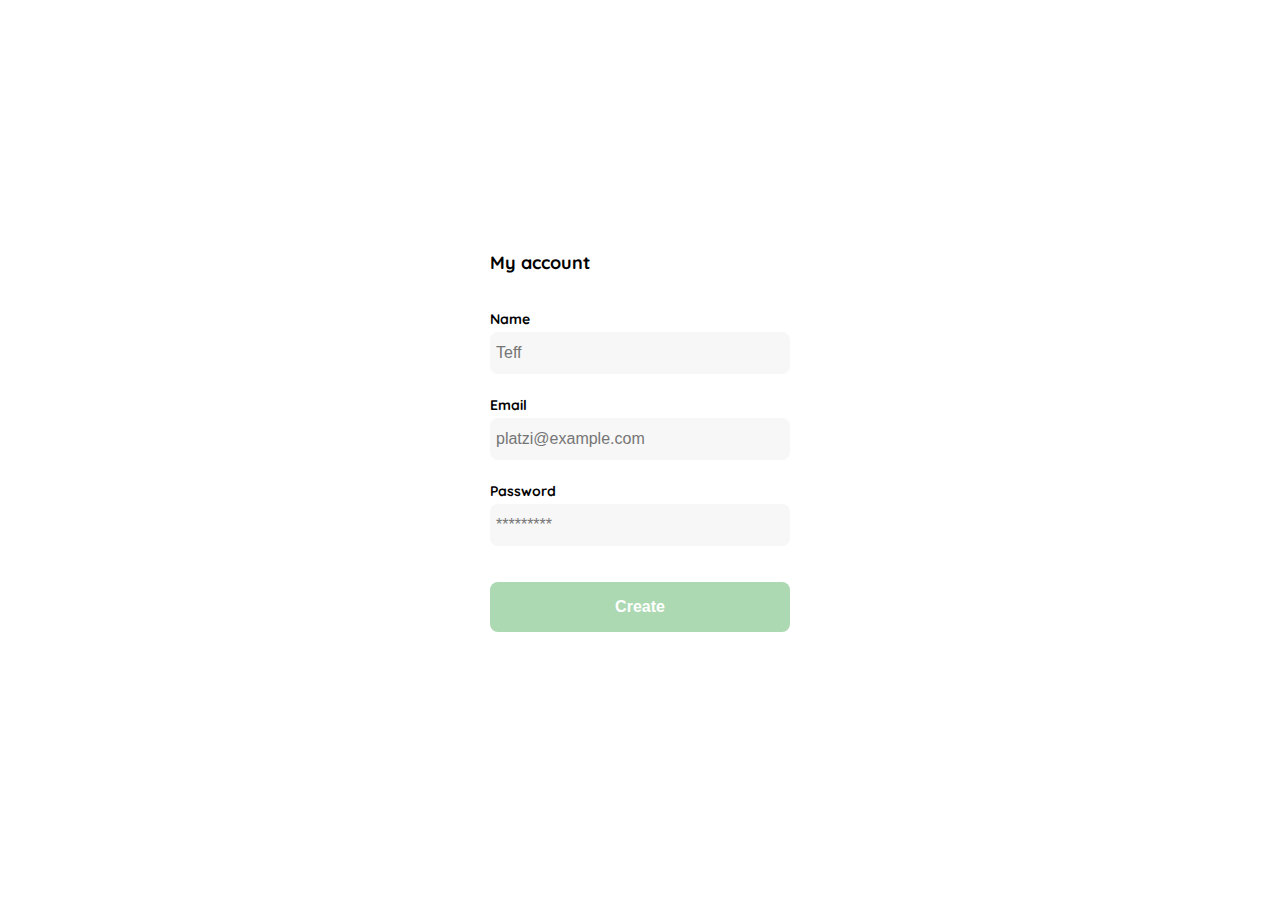
<file: Yard_Sale/creat-account.html>
<!DOCTYPE html>
<html lang="en">
<head>
  <meta charset="UTF-8">
  <meta http-equiv="X-UA-Compatible" content="IE=edge">
  <meta name="viewport" content="width=device-width, initial-scale=1.0">
  <link rel="preconnect" href="https://fonts.googleapis.com">
  <link rel="preconnect" href="https://fonts.gstatic.com" crossorigin>
  <link href="https://fonts.googleapis.com/css2?family=Quicksand:wght@300;500;700&display=swap" rel="stylesheet">
  <title>Document</title>
  <style>
    :root {
      --white: #FFFFFF;
      --black: #000000;
      --very-light-pink: #C7C7C7;
      --text-input-field: #F7F7F7;
      --hospital-green: #ACD9B2;
      --sm: 14px;
      --md: 16px;
      --lg: 18px;
    }
    body {
      margin: 0;
      font-family: 'Quicksand', sans-serif;
    }
    .login {
      width: 100%;
      height: 100vh;
      display: grid;
      place-items: center;
    }
    .form-container {
      display: grid;
      grid-template-rows: auto 1fr auto;
      width: 300px;
    }
    .logo {
      width: 150px;
      margin-bottom: 48px;
      justify-self: center;
      display: none;
    }
    .title {
      font-size: var(--lg);
      margin-bottom: 36px;
      text-align: start;
    }
    .form {
      display: flex;
      flex-direction: column;
    }
    .form div {
      display: flex;
      flex-direction: column;
    }
    .label {
      font-size: var(--sm);
      font-weight: bold;
      margin-bottom: 4px;
    }
    .input {
      background-color: var(--text-input-field);
      border: none;
      border-radius: 8px;
      height: 30px;
      font-size: var(--md);
      padding: 6px;
      margin-bottom: 12px;
    }
    .input-name,
    .input-email,
    .input-password {
      margin-bottom: 22px;
    }
    .primary-button {
      background-color: var(--hospital-green);
      border-radius: 8px;
      border: none;
      color: var(--white);
      width: 100%;
      cursor: pointer;
      font-size: var(--md);
      font-weight: bold;
      height: 50px;
    }
    .login-button {
      margin-top: 14px;
      margin-bottom: 30px;
    }
    @media (max-width: 640px) {
      .form-container {
        height: 100%;
      }
      .form {
        height: 100%;
        justify-content: space-between;
      }
    }
  </style>
</head>
<body>
  <div class="login">
    <div class="form-container">
      <h1 class="title">My account</h1>

      <form action="/" class="form">
        <div>
          <label for="name" class="label">Name</label>
          <input type="text" id="name" placeholder="Teff" class="input input-name">

          <label for="email" class="label">Email</label>
          <input type="text" id="email" placeholder="platzi@example.com" class="input input-email">

          <label for="password" class="label">Password</label>
          <input type="password" id="password" placeholder="*********" class="input input-password">
        </div>

        <input type="submit" value="Create" class="primary-button login-button">
      </form>
    </div>
  </div>
</body>
</html>
</file>
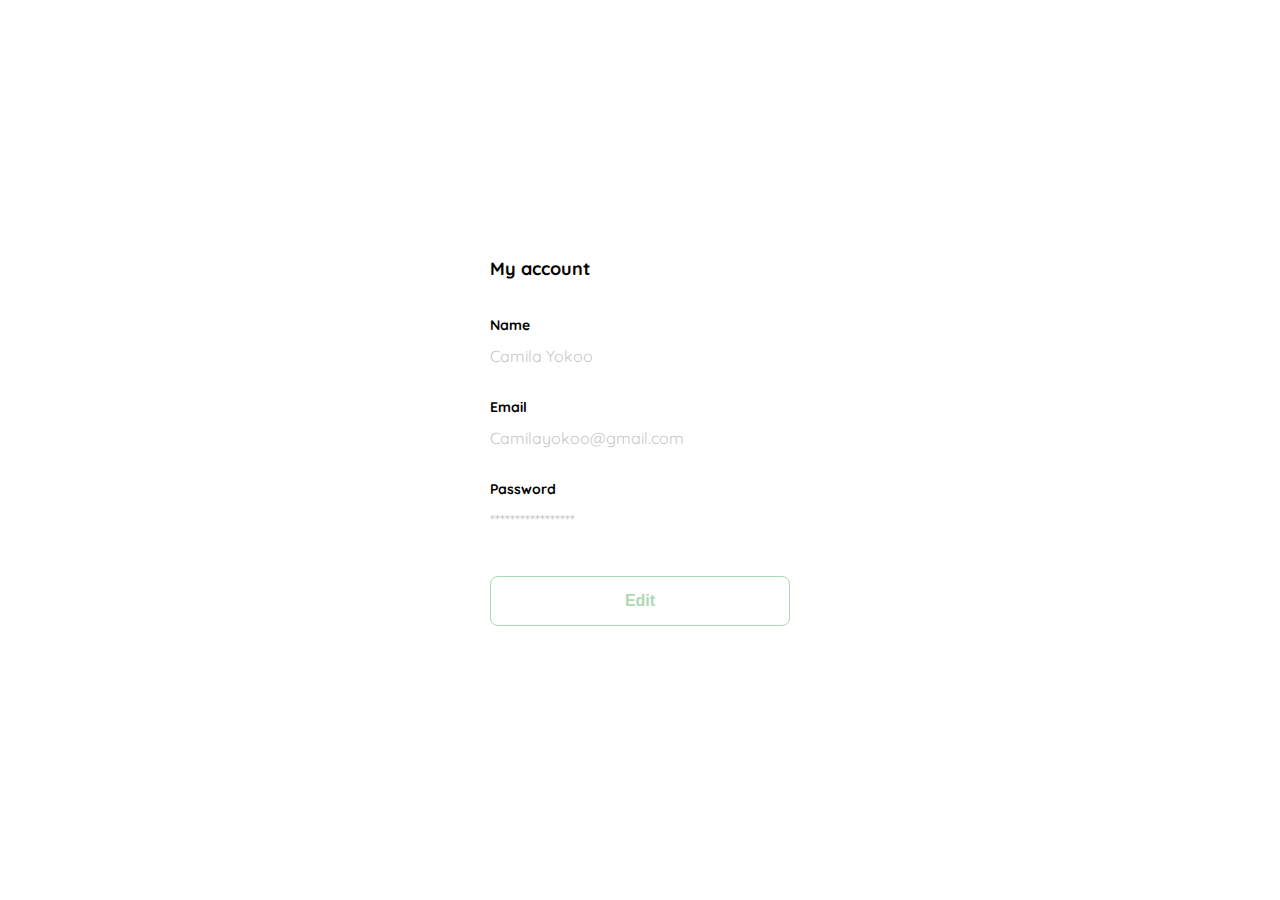
<file: Yard_Sale/edit-account.html>
<!DOCTYPE html>
<html lang="en">
<head>
  <meta charset="UTF-8">
  <meta http-equiv="X-UA-Compatible" content="IE=edge">
  <meta name="viewport" content="width=device-width, initial-scale=1.0">
  <link rel="preconnect" href="https://fonts.googleapis.com">
  <link rel="preconnect" href="https://fonts.gstatic.com" crossorigin>
  <link href="https://fonts.googleapis.com/css2?family=Quicksand:wght@300;500;700&display=swap" rel="stylesheet">
  <title>Document</title>
  <style>
    :root {
      --white: #FFFFFF;
      --black: #000000;
      --very-light-pink: #C7C7C7;
      --text-input-field: #F7F7F7;
      --hospital-green: #ACD9B2;
      --sm: 14px;
      --md: 16px;
      --lg: 18px;
    }
    body {
      margin: 0;
      font-family: 'Quicksand', sans-serif;
    }
    .login {
      width: 100%;
      height: 100vh;
      display: grid;
      place-items: center;
    }
    .form-container {
      display: grid;
      grid-template-rows: auto 1fr auto;
      width: 300px;
    }
    .logo {
      width: 150px;
      margin-bottom: 48px;
      justify-self: center;
      display: none;
    }
    .title {
      font-size: var(--lg);
      margin-bottom: 36px;
      text-align: start;
    }
    .form {
      display: flex;
      flex-direction: column;
    }
    .form div {
      display: flex;
      flex-direction: column;
    }
    .label {
      font-size: var(--sm);
      font-weight: bold;
      margin-bottom: 4px;
    }
    .value{
        color: var(--very-light-pink);
        font-size: var(--md);
        margin: 8px 0 32px 0;
    }
    .secondary-button {
      background-color: var(--white);
      border-radius: 8px;
      border: 1px solid var(--hospital-green);
      color: var(--hospital-green);
      width: 100%;
      cursor: pointer;
      font-size: var(--md);
      font-weight: bold;
      height: 50px;
    }
    .login-button {
      margin-top: 14px;
      margin-bottom: 30px;
    }
    @media (max-width: 640px) {
      .form-container {
        height: 100%;
      }
      .form {
        height: 100%;
        justify-content: space-between;
      }
    }
  </style>
</head>
<body>
  <div class="login">
    <div class="form-container">
      <h1 class="title">My account</h1>

      <form action="/" class="form">
        <div>
          <label for="name" class="label">Name</label>
          <p class="value">Camila Yokoo</p>

          <label for="email" class="label">Email</label>
          <p class="value">Camilayokoo@gmail.com</p>

          <label for="password" class="label">Password</label>
          <p class="value">*****************</p>
        </div>

        <input type="submit" value="Edit" class="secondary-button login-button">
      </form>
    </div>
  </div>
</body>
</html>
</file>
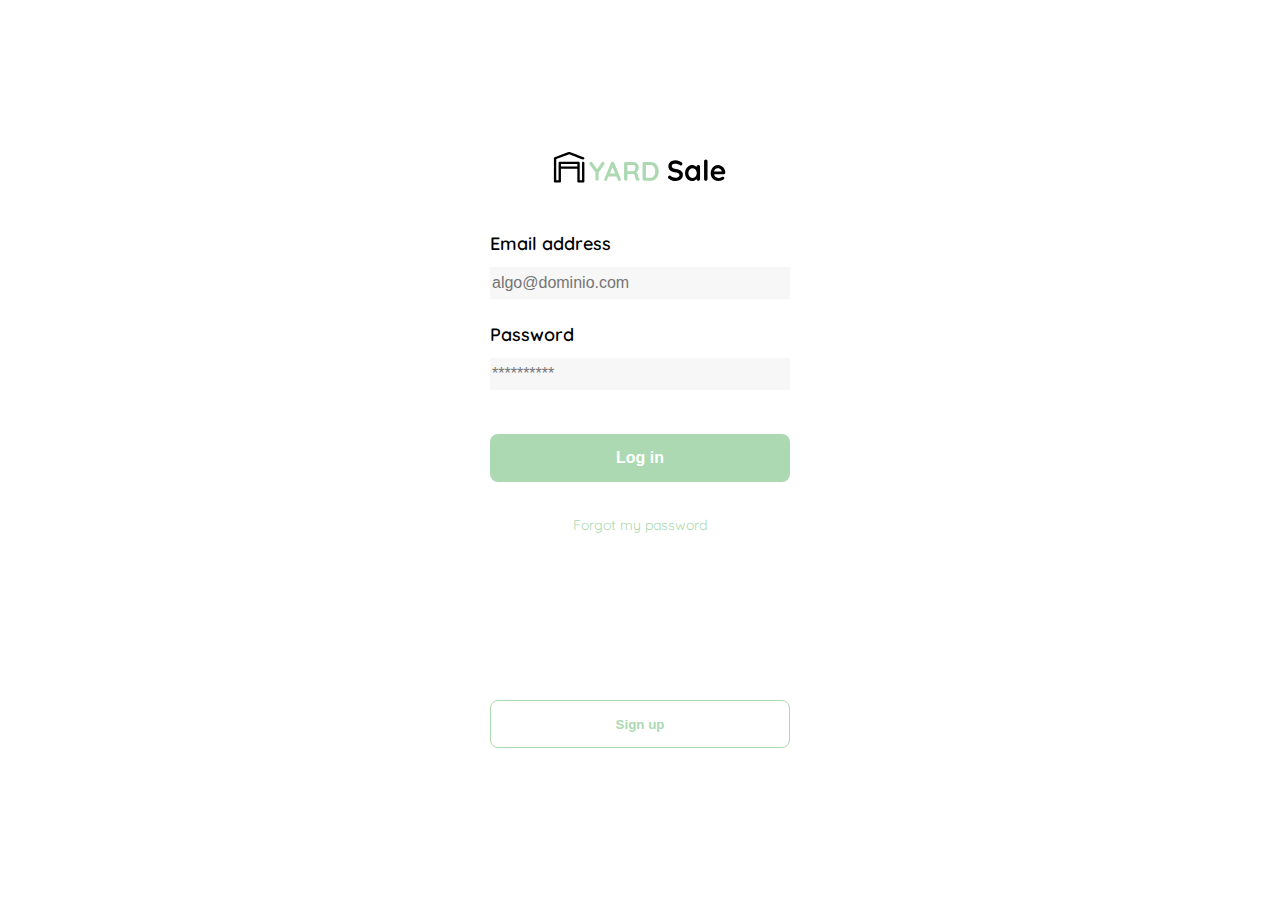
<file: Yard_Sale/login.html>
<!DOCTYPE html>
<html lang="en">
<head>
    <meta charset="UTF-8">
    <meta http-equiv="X-UA-Compatible" content="IE=edge">
    <meta name="viewport" content="width=device-width, initial-scale=1.0">
    <link rel="preconnect" href="https://fonts.googleapis.com">
    <link rel="preconnect" href="https://fonts.gstatic.com" crossorigin>
    <link href="https://fonts.googleapis.com/css2?family=Quicksand:wght@300;500;700&display=swap" rel="stylesheet">
    <title>Document</title>
    <style>
        :root {
            --white: #ffffff;
            --black: #000000;
            --very-light-pink: #c7c7c7;
            --text-input-field: #f7f7f7;
            --hospital-green: #acd9b2;
            --sm: 14px;
            --md: 16px;
            --lg: 18px
        }
        body {
            font-family: 'Quicksand', sans-serif;
            margin: 0;
        }
        section {
            display: grid;
            width: 100%;
            height: 100vh;
            place-items: center;
            
        }
        .container {
            display: grid;
            grid-template-rows: auto 1fr auto;
            width: 300px;

        }
        form {
            display: flex;
            flex-direction: column;
            width: 300px;
            justify-content: center;
            align-items: left;
        }
        
        .logop {
            text-align: center;
            
        }
        .imgg {
            height: 36px;
            margin-bottom: 40px;
        }
        
        label + input {
            margin-bottom: 24px;
        }
        label {
            margin-bottom: 12px;
        }
        
        .button-login {
            background-color: var(--hospital-green);
            border: none;
            border-radius: 8px;
            margin-top: 20px;
            height: 48px;
            color:  var(--white);
            font-size: var(--md);
            cursor: pointer;
            font-weight: bold;
            
        }
        #text {
            font-size: var(--lg);
            font-weight: 600;
        }
        .input {
            border: none;
            background-color: var(--text-input-field);
            height: 30px;
        
        }
        .sign {
            background-color: var(--white);
            border-color: var(--hospital-green);
            height: 48px;
            border-radius: 8px;
            color: var(--hospital-green);
            font-weight: bold;
            margin-top: 150px;
            cursor: pointer;
            border: 1px solid;
            
            
            
            
        }
        ::placeholder {
            font-size: var(--md);
            padding: 1;
            
        }
        p {
            text-align: center;
            margin-top: 32px;
        }
        a {
            color: var(--hospital-green);
            text-decoration: none;
            font-size: var(--sm);
              
        }
        

    </style>
</head>
<body>
    <section class="section">
        <div class="container">
            <div class="logop" id="log"><img class="imgg" src="logos/logo_yard_sale.svg" alt="logo"></div>
            <form action="/" class="form">
                <label for="addres" class="email-addres" id="text">Email address</label>
                <input type="email" placeholder="algo@dominio.com"  class="input">
                
                <label for="pass" class="pass" id="text">Password</label>
                <input type="password" placeholder="**********"  class="input">
                
                <button class="button-login">Log in</button>
                
                <p><a href="">Forgot my password</a></p>

                <button class="sign">Sign up</button>
            </form>
        </div>
    </section>
    
</body>
</html>
</file>
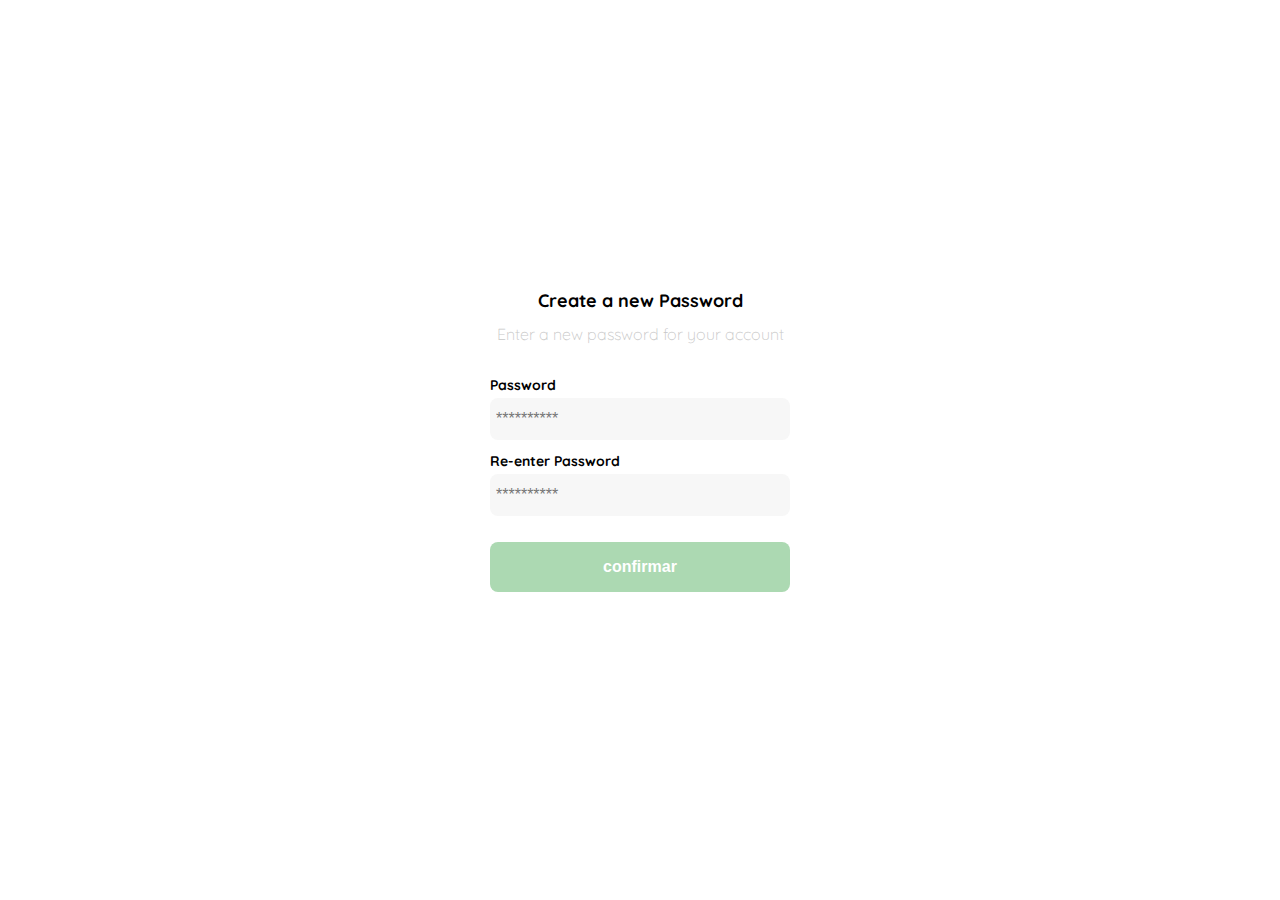
<file: Yard_Sale/password.html>
<!DOCTYPE html>
<html lang="en">
<head>
    <meta charset="UTF-8">
    <meta http-equiv="X-UA-Compatible" content="IE=edge">
    <meta name="viewport" content="width=device-width, initial-scale=1.0">
    <link rel="preconnect" href="https://fonts.googleapis.com">
    <link rel="preconnect" href="https://fonts.gstatic.com" crossorigin>
    <link href="https://fonts.googleapis.com/css2?family=Quicksand:wght@300;500;700&display=swap" rel="stylesheet">
    <title>Document</title>
    <style>
        :root {
            --white: #ffffff;
            --black: #000000;
            --very-light-pink: #c7c7c7;
            --text-input-field: #f7f7f7;
            --hospital-green: #acd9b2;
            --sm: 14px;
            --md: 16px;
            --lg: 18px
        }
        body {
            margin: 0;
            font-family: 'Quicksand', sans-serif;

        }
        .login {
            width: 100%;
            height: 100vh;
            display: grid;
            place-items: center;
        }
        .form-container {
            display: grid;
            grid-template-rows: auto 1fr auto;
            width: 300px;
        }
        .logo {
            width: 150px;
            margin-bottom: 48px;
            justify-self: center;
            display: none;
        }
        .title {
            font-size: var(--lg);
            margin-bottom: 12px;
            text-align: center;
        }
        .subtitle {
            color: var(--very-light-pink);
            font-size: var(--md);
            font-weight: 300;
            margin-top: 0;
            margin-bottom: 32px;
            text-align: center;

        }
        .label {
            font-size: var(--sm);
            font-weight: bold;
            margin-bottom: 4px;
            
        }
        .form {
            display: flex;
            flex-direction: column;
        }
        .input {
            background-color: var(--text-input-field);
            border: none;
            border-radius: 8px;
            height: 30px;
            font-size: var(--md);
            padding: 6px;
            margin-bottom: 12px;
        }
        .primary-button {
            background-color: var(--hospital-green);
            border-radius: 8px;
            border: none;
            color: var(--white);
            width: 100%;
            cursor: pointer;
            font-size: var(--md);
            font-weight: bold;
            height: 50px;
        }
        .login-button {
            margin-bottom: 32px;
            margin-top: 14px;
        }
        @media (max-width: 640px) {
            .logo {
                display: block;
            }
        }
    </style>
</head>
<body>
    <div class="login">
        <div class="form-container">
            <img src="./logos/logo_yard_sale.svg" alt="logo" class="logo">

            <h1 class="title">Create a new Password</h1>
            <p class="subtitle"> Enter a new password for your account</p>
            
            <form action="/" class="form">
                <label for="pass" class="label">Password</label>
                <input type="Password" id="pass" placeholder="**********" class="input input-password">
                
                <label for="newpass" class="label">Re-enter Password</label>
                <input type="Password" id="newpass" placeholder="**********" class="input input-password">
            
                <input type="submit" value="confirmar" class="primary-button login-button">
            </form>
        </div> 
    </div>
</body>
</html>
</file>
